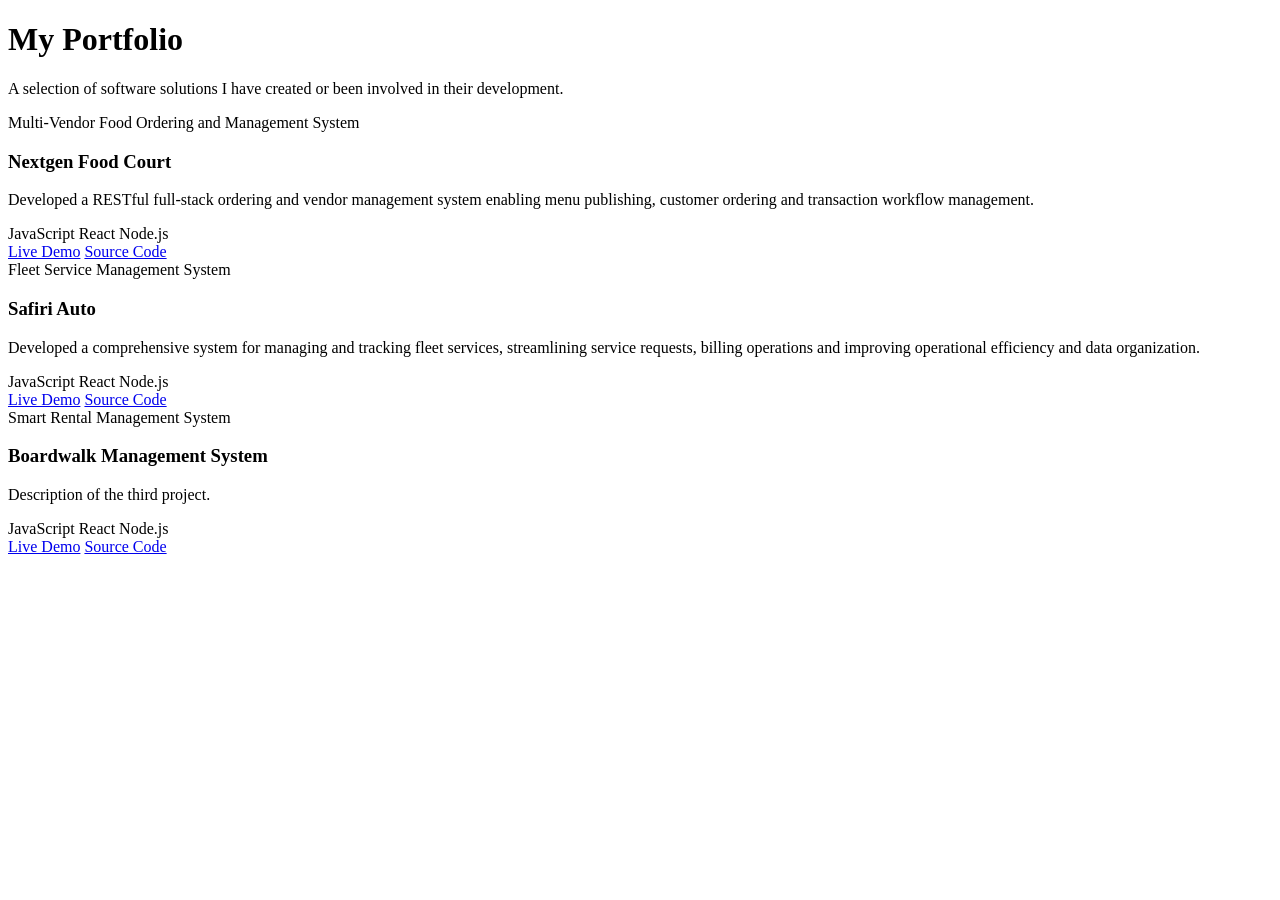
<file: portfolio-page.html>
<!DOCTYPE html>
<html lang="en">

<head>
    <meta charset="UTF-8">
    <meta name="viewport" content="width=device-width, initial-scale=1.0">
    <meta name="description" content="A selection of software solutions I have created or been involved in their development.">
    <title>My Portfolio</title>
</head>

<body>

    <div class="container" >

        <!-- HEADER -->
        <header>

            <h1>My Portfolio</h1>
            <p>A selection of software solutions I have created or been involved in their development.</p>

        </header>

        <!-- MAIN CONTENT -->
        <main class="project-grid" >

            <!-- PROJECT 1 CARD -->
            <div class="project-card">

                <div class="card-image">Multi-Vendor Food Ordering and Management System</div>
                <div class="card-content">

                    <h3 class="project-title">Nextgen Food Court</h3>
                    <p class="project-description">Developed a RESTful full-stack ordering and vendor management system enabling menu publishing, customer ordering and transaction workflow management.</p>

                    <div class="tags">
                        <span class="tag">JavaScript</span>
                        <span class="tag">React</span>
                        <span class="tag">Node.js</span>
                    </div>

                    <!-- LINKS TO BE SET UP LATER -->
                    <div class="links">
                        <a href="#" class="btn btn-primary">Live Demo</a>
                        <a href="#" class="btn btn-primary">Source Code</a>
                    </div>

                </div>

            </div>

            <!-- PROJECT 2 CARD -->
            <div class="project-card">

                <div class="card-image">Fleet Service Management System</div>
                <div class="card-content">

                    <h3 class="project-title">Safiri Auto</h3>
                    <p class="project-description">Developed a comprehensive system for managing and tracking fleet services, streamlining service requests, billing operations and improving operational efficiency and data organization.</p>

                    <div class="tags">
                        <span class="tag">JavaScript</span>
                        <span class="tag">React</span>
                        <span class="tag">Node.js</span>
                    </div>

                    <!-- LINKS TO BE SET UP LATER -->
                    <div class="links">
                        <a href="#" class="btn btn-primary">Live Demo</a>
                        <a href="#" class="btn btn-primary">Source Code</a>
                    </div>

                </div>

            </div>

            <!-- PROJECT 3 CARD -->
            <div class="project-card">

                <div class="card-image">Smart Rental Management System</div>
                <div class="card-content">

                    <h3 class="project-title">Boardwalk Management System</h3>
                    <p class="project-description">Description of the third project.</p>

                    <div class="tags">
                        <span class="tag">JavaScript</span>
                        <span class="tag">React</span>
                        <span class="tag">Node.js</span>
                    </div>

                    <!-- LINKS TO BE SET UP LATER -->
                    <div class="links">
                        <a href="#" class="btn btn-primary">Live Demo</a>
                        <a href="#" class="btn btn-primary">Source Code</a>
                    </div>

                </div>

            </div>

        </main>


    </div>
    
</body>

</html>
</file>
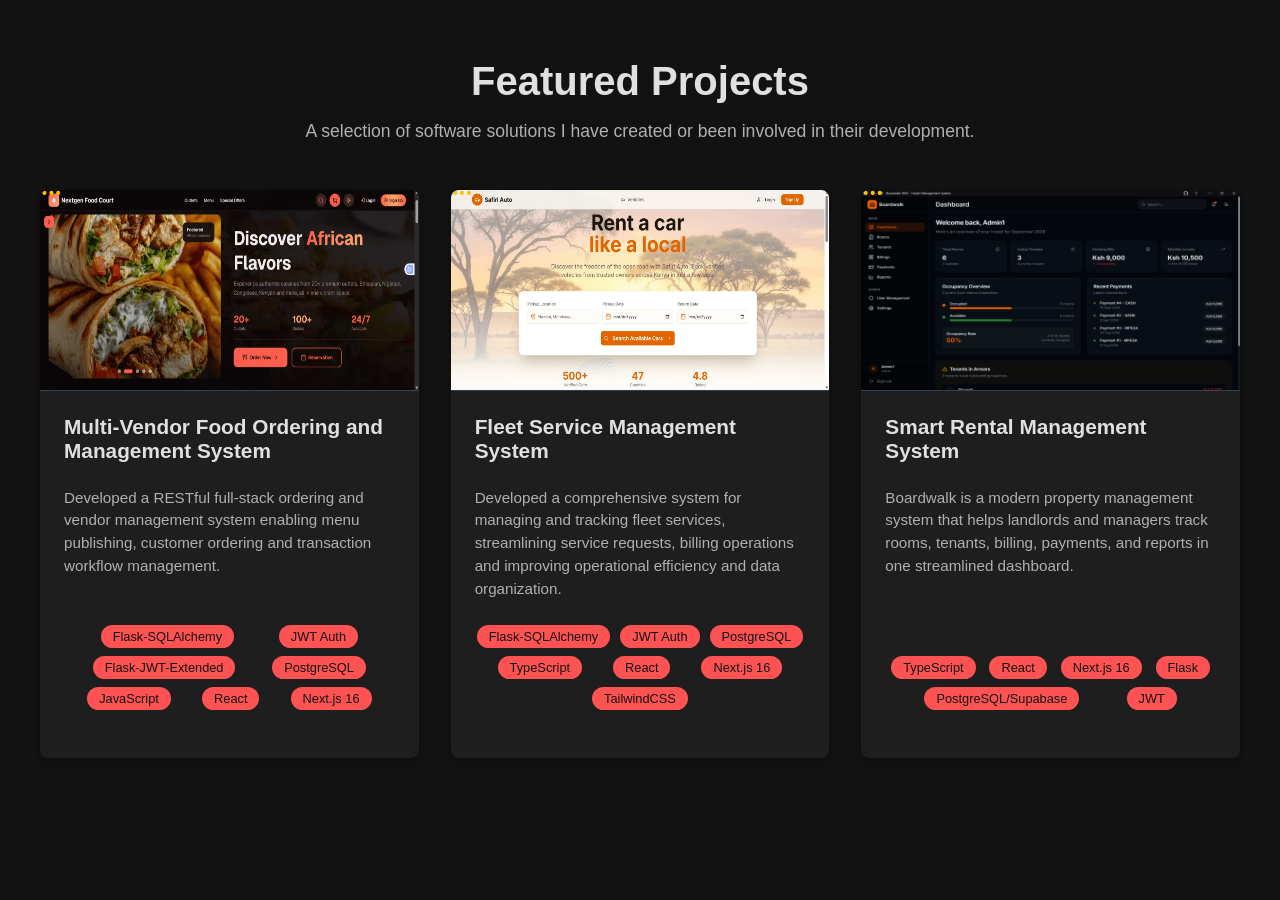
<file: projects.html>
<!DOCTYPE html>
<html lang="en">

<head>
    <meta charset="UTF-8">
    <meta name="viewport" content="width=device-width, initial-scale=1.0">
    <meta name="description" content="A selection of software solutions I have created or been involved in their development.">
    <!-- CSS -->
    <link rel="stylesheet" href="css/projects.css">
    <title>Projects</title>
</head>

<body>

    <div class="container" >

        <!-- HEADER -->
        <header>

            <h1>Featured Projects</h1>
            <p class="subtitle">A selection of software solutions I have created or been involved in their development.</p>

        </header>

        <!-- MAIN CONTENT -->
        <main class="project-grid" >

            <!-- PROJECT 1 CARD -->
            <div class="project-card">

                <!-- <div class="card-image">Multi-Vendor Food Ordering and Management System</div> -->
                <div class="card-image">

                    <img src="./images/FoodCourtPics/foodcourt-home.webp" fetchpriority="high" alt="Foodcourt Home Page" class="project-image">
                    <img src="./images/FoodCourtPics/foodcourt-favourites.webp" fetchpriority="high" alt="Foodcourt Favourites Page" class="project-image">
                    <img src="./images/FoodCourtPics/foodcourt-customer-login.webp" fetchpriority="high" alt="Foodcourt Customer Login Page" class="project-image">
                    <img src="./images/FoodCourtPics/foodcourt-menu-zanzibari.webp" fetchpriority="high" alt="Foodcourt Menu Page" class="project-image">
                    <img src="./images/FoodCourtPics/foodcourt-owner-dash-light.webp" alt="Foodcourt Owner Dashboard" class="project-image">
                    <img src="./images/FoodCourtPics/foodcourt-outlets.webp" alt="Foodcourt Outlets Page" class="project-image">
                    <img src="./images/FoodCourtPics/foodcourt-booking-tick.webp" alt="Foodcourt Booking Page" class="project-image">

                </div>
                <div class="card-content">

                    <h3 class="project-title">Multi-Vendor Food Ordering and Management System</h3>
                    <p class="project-description">Developed a RESTful full-stack ordering and vendor management system enabling menu publishing, customer ordering and transaction workflow management.</p>

                    <div class="tags">
                        <span class="tag">Flask-SQLAlchemy</span>
                        <span class="tag">JWT Auth</span>
                        <span class="tag">Flask-JWT-Extended</span>
                        <span class="tag">PostgreSQL</span>
                        <span class="tag">JavaScript</span>
                        <span class="tag">React</span>
                        <span class="tag">Next.js 16</span>
                    </div>

                    <!-- LINKS TO BE SET UP LATER -->
                    <!-- <div class="links">
                        <a href="#" class="btn btn-primary">Live Demo</a>
                        <a href="#" class="btn btn-secondary">Source Code</a>
                    </div> -->

                </div>

            </div>

            <!-- PROJECT 2 CARD -->
            <div class="project-card">

                <!-- <div class="card-image">Fleet Service Management System</div> -->
                <div class="card-image">

                    <img src="./images/safiri-auto-jpg/safiri-auto-homepage.webp" alt="Safiri Auto Home Page" class="project2-image">
                    <img src="./images/safiri-auto-jpg/safiri-auto-browse-vehicles.webp" alt="Safiri Auto Browse Vehicles" class="project2-image">
                    <img src="./images/safiri-auto-jpg/safiri-auto-login-page.webp" alt="Safiri Auto Login Page" class="project2-image">
                    <img src="./images/safiri-auto-jpg/safiri-auto-vehicles-list.webp" alt="Safiri Auto Vehicles List" class="project2-image">
                    <img src="./images/safiri-auto-jpg/safiri-auto-about.webp" alt="Safiri Auto About Page" class="project2-image">
                    <img src="./images/safiri-auto-jpg/safiri-auto-homepage-2.webp" alt="Safiri Auto Home Page" class="project2-image">

                </div>
                <div class="card-content">

                    <h3 class="project-title">Fleet Service Management System</h3>
                    <p class="project-description">Developed a comprehensive system for managing and tracking fleet services, streamlining service requests, billing operations and improving operational efficiency and data organization.</p>

                    <div class="tags">
                        <span class="tag">Flask-SQLAlchemy</span>
                        <span class="tag">JWT Auth</span>
                        <span class="tag">PostgreSQL</span>
                        <span class="tag">TypeScript</span>
                        <span class="tag">React</span>
                        <span class="tag">Next.js 16</span>
                        <span class="tag">TailwindCSS</span>
                    </div>

                    <!-- LINKS TO BE SET UP LATER -->
                    <!-- <div class="links">
                        <a href="#" class="btn btn-primary">Live Demo</a>
                        <a href="#" class="btn btn-secondary">Source Code</a>
                    </div> -->

                </div>

            </div>

            <!-- PROJECT 3 CARD -->
            <div class="project-card">

                <!-- <div class="card-image">Boardwalk Management System</div> -->
                <div class="card-image">
                    
                    <img src="./images/Boardwalk MS/Boardwalk-Dashboard.webp" alt="Boardwalk Dashboard" class="project3-image">
                    <img src="./images/Boardwalk MS/Boardwalk-Rooms.webp" alt="Boardwalk Rooms Page" class="project3-image">
                    <img src="./images/Boardwalk MS/Boardwalk-Tenants.webp" alt="Boardwalk Tenants Page" class="project3-image">
                    <img src="./images/Boardwalk MS/Boardwalk-Payments.webp" alt="Boardwalk Payments Page" class="project3-image">
                    <img src="./images/Boardwalk MS/Boardwalk-Billings.webp" alt="Boardwalk Billings Page" class="project3-image">
                    <img src="./images/Boardwalk MS/Boardwalk-Reports.webp" alt="Boardwalk Reports Page" class="project3-image">
                    
                </div>
                <div class="card-content">

                    <h3 class="project-title">Smart Rental Management System</h3>
                    <p class="project-description">Boardwalk is a modern property management system that helps landlords and managers track rooms, tenants, billing, payments, and reports in one streamlined dashboard.</p>

                    <div class="tags">
                        <span class="tag">TypeScript</span>
                        <span class="tag">React</span>
                        <span class="tag">Next.js 16</span>
                        <span class="tag">Flask</span>
                        <span class="tag">PostgreSQL/Supabase</span>
                        <span class="tag">JWT</span>
                    </div>

                    <!-- LINKS TO BE SET UP LATER -->
                    <!-- <div class="links">
                        <a href="#" class="btn btn-primary">Live Demo</a>
                        <a href="#" class="btn btn-secondary">Source Code</a> -->
                    <!-- </div> -->

                </div>

            </div>

        </main>


    </div>

    
    <!-- SCRIPTS -->
    <script>

        // Image slider
        
        var slideIndex = 0;

        const images = document.getElementsByClassName('project-image');
        
        function slideShow () {
            
            setTimeout ( slideShow, 2000 );
            
            var x;
            
            for ( x = 0; x < images.length; x++) {
                
                images[x].style.display = 'none';
            }
            
            slideIndex++;

            if ( slideIndex > images.length) {
                slideIndex = 1;
            }
            images[slideIndex-1].style.display = 'block';
        }
        
        slideShow ()

        // Image Slider 2
        
        var slideIndex2 = 0;

        const images2 = document.getElementsByClassName('project2-image');
        
        function slideShow2 () {
            
            setTimeout ( slideShow2, 2000 );
            
            var y;
            
            for ( y = 0; y < images2.length; y++) {
                
                images2[y].style.display = 'none';
            }
            
            slideIndex2++;

            if ( slideIndex2 > images2.length) {
                slideIndex2 = 1;
            }
            images2[slideIndex2-1].style.display = 'block';
        }
        
        slideShow2 ()

        // Image Slider 3
        
        var slideIndex3 = 0;

        const images3 = document.getElementsByClassName('project3-image');
        
        function slideShow3 () {
            
            setTimeout ( slideShow3, 2000 );
            
            var z;
            
            for ( z = 0; z < images3.length; z++) {
                
                images3[z].style.display = 'none';
            }
            
            slideIndex3++;

            if ( slideIndex3 > images3.length) {
                slideIndex3 = 1;
            }
            images3[slideIndex3-1].style.display = 'block';
        }
        
        slideShow3 ()


        // function openOverlay(imageSrc) {
        //     document.getElementById("overlayImage").src = imageSrc;
        //     document.getElementById("myOverlay").style.display = "block";
        // }
        
        // function closeOverlay() {
        //     document.getElementById("myOverlay").style.display = "none";
        // }

    </script>
    
</body>

</html>
</file>
<file: css/projects.css>
:root {

    /* --bg-color: #817a6d;
    --second-bg-color: #11120D;
    --third-bg-color: #434039;
    --card-bg: #2c2c2c;
    --text-main: #FFFBF4;
    --text-muted: #D8CFBC;
    --accent: #546745;
    --accent-hover: #4b4d39;
    --tag-bg: #2c2c2c; */

    --bg-color: #1e1e1e;
    --second-bg-color: #121212;
    --third-bg-color: #121212;
    --card-bg: #1e1e1e;
    --text-main: #e0e0e0;
    --text-muted: #b0b0b0;
    --accent: #ff6f61;
    --accent-hover: #ff5252;
    --tag-bg: #2c2c2c;

}

body {

    font-family:-apple-system, BlinkMacSystemFont, 'Segoe UI', Roboto, Oxygen, Ubuntu, Cantarell, 'Open Sans', 'Helvetica Neue', sans-serif;

    background-color: var(--third-bg-color);
    color: var(--text-main);
    margin: 0;
    padding: 2rem;
    display: flex;
    justify-content: center;

}

.container {

    max-width: 1200px;
    width: 100%;

}

header {

    margin-bottom: 3rem;
    text-align: center;

}

h1 {

    font-size: 2.5rem;
    margin-bottom: 0.5rem;
    color: var(--text-main);

}

p.subtitle {

    color: var(--text-muted);
    font-size: 1.1rem;

}

.project-grid {

    display: grid;
    grid-template-columns: repeat(auto-fill, minmax(340px, 1fr));
    gap: 2rem;

}

.project-card {

    background-color: var(--card-bg);
    border-radius: 8px;
    overflow: hidden;
    box-shadow: 0 4px 6px rgba(0, 0, 0, 0.1), 0 2px 4px rgba(0, 0, 0, 0.06);
    transition: transform 0.2s, box-shadow 0.2s;
    display: flex;
    flex-direction: column;

}

.project-card:hover {

    transform: translateY(-4px);
    box-shadow: 0 3px 7px -3px var(--accent-hover);

}

.card-image {

    width: 100%;
    height: 200px;
    background: linear-gradient(135deg, var(--bg-color) 0%, var(--text-muted) 100%);
    display: flex;
    align-items: stretch;
    justify-content: center;
    color: var(--text-muted);
    font-weight: 600;
    position: relative;
    border-bottom: 1px solid #334155;

}

/* Mock UI Window effect for Web Apps */
.card-image::before {

    content: "•••";
    position: absolute;
    top: -5px;
    left: 2px;
    color: rgb(255, 196, 0);
    font-size: 14px;
    letter-spacing: 2px;

}

.card-content {

    padding: 1.5rem;
    display: flex;
    flex-direction: column;
    flex-grow: 1;

}

.project-title {

    font-size: 1.3rem;
    margin: 0 0 0.5rem 0;
    color: var(--text-main);

}

.project-description {

    color: var(--text-muted);
    font-size: 0.95rem;
    line-height: 1.5;
    margin-bottom: 1.5rem;
    flex-grow: 1;

}

.tags {

    display: flex;
    flex-wrap: wrap;
    justify-content:space-evenly;
    gap: 0.5rem;
    margin-bottom: 1.5rem;

}

.tag {
    
    background-color: var(--accent-hover);
    color: var(--second-bg-color);
    padding: 0.25rem 0.75rem;
    border-radius: 9999px;
    font-size: 0.8rem;
    font-weight: 500;

}

.links {

    display: flex;
    gap: 1rem;

}

.btn {

    text-decoration: none;
    padding: 0.5rem 1rem;
    border-radius: 6px;
    font-size: 0.9rem;
    font-weight: 500;
    text-align: center;
    flex: 1;
    transition: background-color 0.2s, color 0.2s;

}

.btn-primary {

    background-color: var(--accent);
    color: var(--text-muted);

}

.btn-primary:hover {

    background-color: var(--accent-hover);

}

.btn-secondary {

    border: 1px solid var(--tag-bg);
    color: var(--text-main);

}

.btn-secondary:hover {

    background-color: var(--tag-bg);
    
}

.card-image img {

    width: 100%;

}

/* Image overlay setting
#myOverlay {
    position: fixed;
    display: none;
    background: rgba(0, 0, 0, 0.8);
}

html.sr .load-hidden {

    visibility: hidden;

} */
</file>
